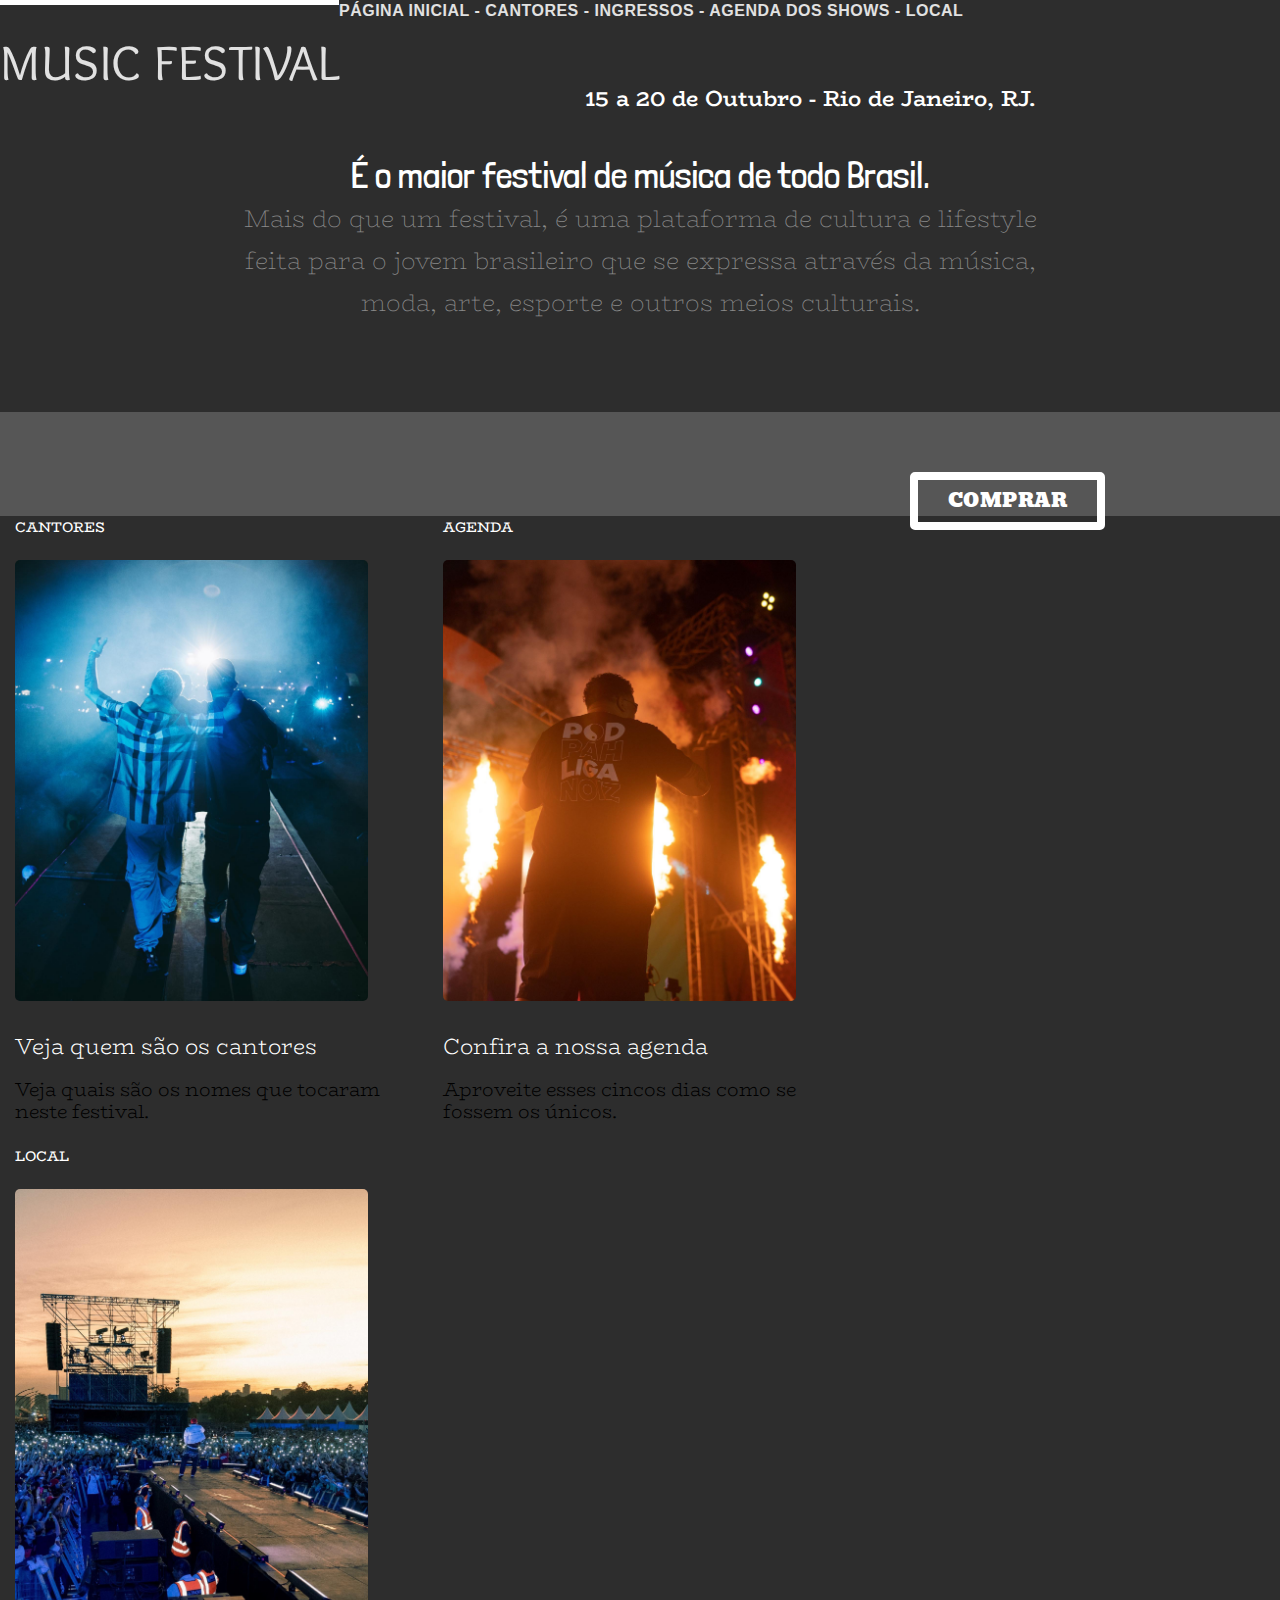
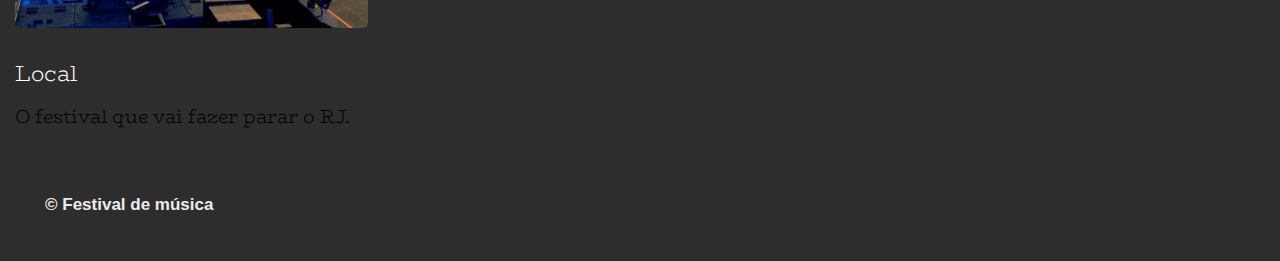
<file: Compras de Ingressos - Copia/index.html>
<!DOCTYPE html>
<html lang="pt">

<head>
    <meta charset = "utf-8">
    <title>Music Festival</title>
    <link rel="stylesheet" href="recurso/CSS/main.css">
    <link rel="preconnect" href="https://fonts.googleapis.com">
    <link rel="preconnect" href="https://fonts.gstatic.com" crossorigin>
    <link href="https://fonts.googleapis.com/css2?family=Overlock:wght@900&display=swap" rel="stylesheet">
</head>

<body>
    <header>
        <h1 class ="logo">
            <a class href ="index.html">
                Music Festival</a>
        </h1>
         
        <nav class="nav-primary-nav">
            <a href ="index.html"> Página Inicial - </a>
            <a href="cantores.html"> Cantores - </a>
            <a href="ingressos.html"> Ingressos - </a>
            <a href ="agenda.html"> Agenda dos shows - </a>
            <a href ="local.html"> Local</a>
        </nav>
        <h3 class ="tagline">15 a 20 de Outubro - Rio de Janeiro, RJ.</h3>
    </header>
    <section class="intro container">

        <h2>É o maior festival de música de todo Brasil.</h2>
        <link rel="preconnect" href="https://fonts.googleapis.com">
        <link rel="preconnect" href="https://fonts.gstatic.com" crossorigin>
        <link href="https://fonts.googleapis.com/css2?family=Londrina+Solid&display=swap" rel="stylesheet">


        <p>Mais do que um festival, é uma plataforma de cultura e lifestyle feita para o jovem brasileiro 
        que se expressa através da música, moda, arte, esporte e outros meios culturais.</p>
        <link rel="preconnect" href="https://fonts.googleapis.com">
        <link rel="preconnect" href="https://fonts.gstatic.com" crossorigin>
        <link href="https://fonts.googleapis.com/css2?family=BioRhyme:wght@700&display=swap" rel="stylesheet">

       
    </section>
    <section class="row">
        <div class="grid">

        <a class ="btn btn-alt" href = "ingressos.html">Comprar</a>
        <link rel="preconnect" href="https://fonts.googleapis.com">
        <link rel="preconnect" href="https://fonts.gstatic.com" crossorigin>
        <link href="https://fonts.googleapis.com/css2?family=Bevan:ital@1&display=swap" rel="stylesheet">

        </div>
    </section>

    <section class="teaser col-1-3">
        <h5>Cantores</h5>
        <a href="cantores.html">
        <img src ="recurso/imagens/cantores.jpg"
        alt="Cantores">
        <h3>Veja quem são os cantores</h3>
        </a>
    <p>Veja quais são os nomes que tocaram neste festival.</p>
    </section>
    <section class="teaser col-1-3">
    <h5>Agenda</h5>
    <a href ="agenda.html">
    <img src="recurso/imagens/agenda.jpg"
    alt="Agenda">
    <h3>Confira a nossa agenda</h3>
    </a>
    <p>Aproveite esses cincos dias como se fossem os únicos.</p>
</section><!--
--><section class="teaser col-1-3">
    <h5>Local</h5>
    <a href ="local.html">
    <img src="recurso/imagens/local.jpg"
    alt="Local">
    <h3>Local</h3>
    </a>
    <p>O festival que vai fazer parar o RJ.</p>

    
    <footer class="primary-footer container group">
        <small>&copy; Festival de música</small>
    </footer>
</body>

</html>
</file>
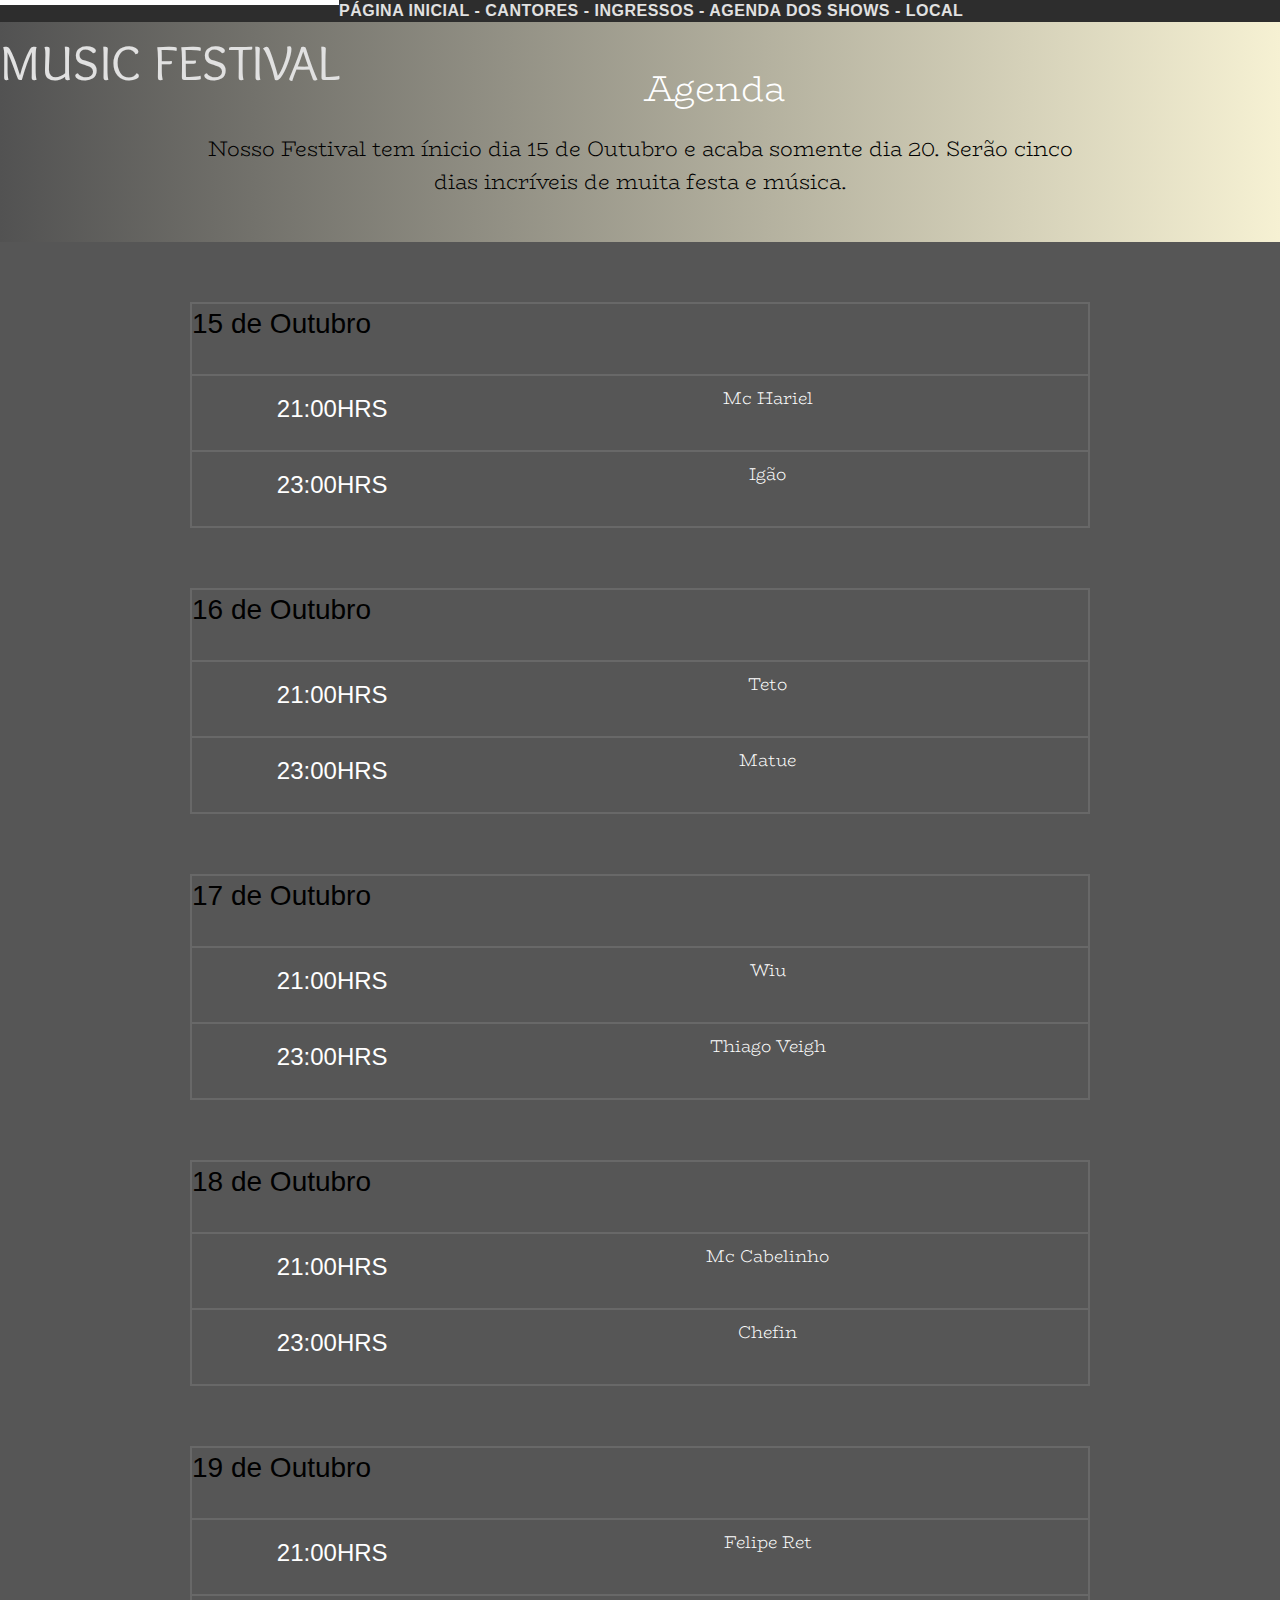
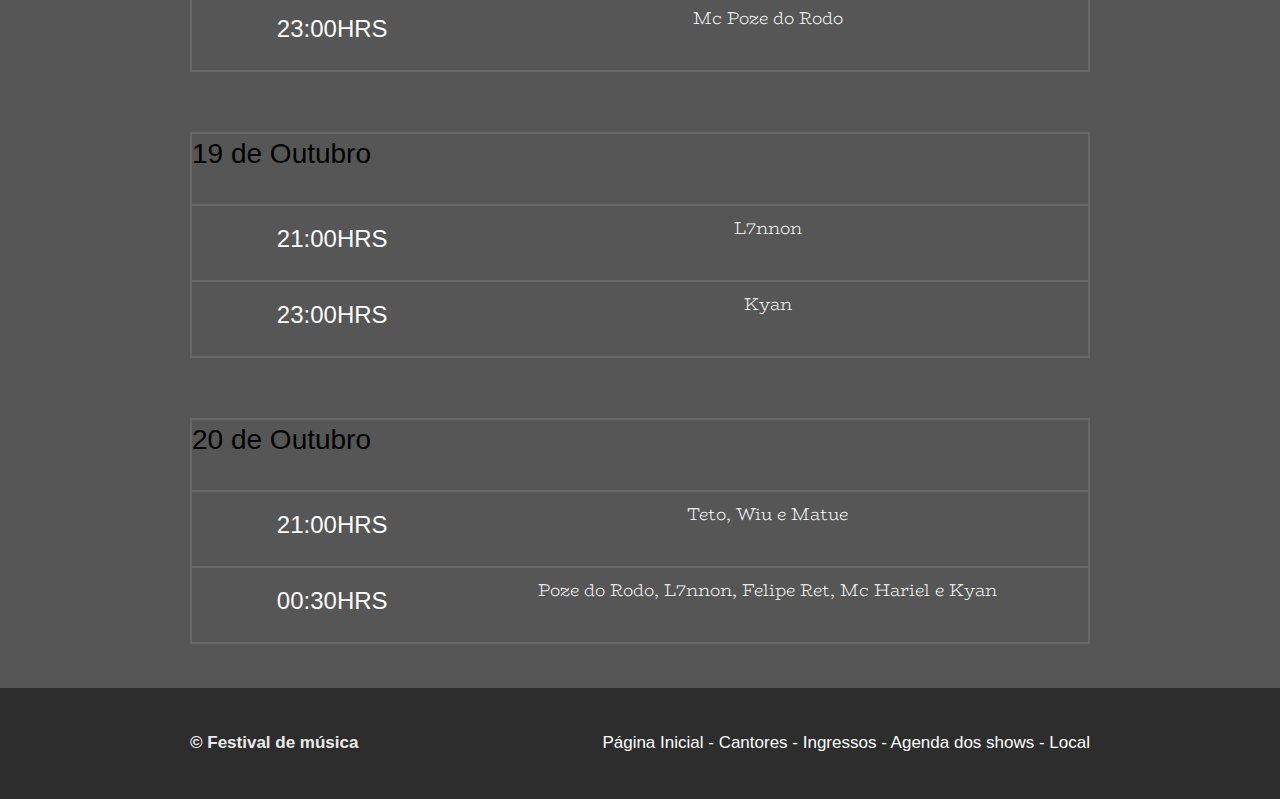
<file: Compras de Ingressos - Copia/agenda.html>
<!DOCTYPE html>
<html lang="pt">

<head>
    <meta charset="utf-8">
    <title>Music Festival</title>
    <link rel="stylesheet" href="recurso/CSS/main.css">
    <link rel="preconnect" href="https://fonts.googleapis.com">
    <link rel="preconnect" href="https://fonts.gstatic.com" crossorigin>
    <link href="https://fonts.googleapis.com/css2?family=Overlock:wght@900&display=swap" rel="stylesheet">
</head>

<body>
    <header>
        <h1 class="logo">
            <a class href="index.html">
                Music Festival</a>
        </h1>

        <nav class="nav-primary-nav">
            <a href="index.html"> Página Inicial - </a>
            <a href="cantores.html"> Cantores - </a>
            <a href="ingressos.html"> Ingressos - </a>
            <a href="agenda.html"> Agenda dos shows - </a>
            <a href="local.html"> Local </a>
        </nav>
    </header>
    <section class="row-alt">
        <div class="lead container">
            <h1>Agenda</h1>
            <p>Nosso Festival tem ínicio dia 15 de Outubro e acaba somente dia 20.
                Serão cinco dias incríveis de muita festa e música.
            </p>
            <link rel="preconnect" href="https://fonts.googleapis.com">
            <link rel="preconnect" href="https://fonts.gstatic.com" crossorigin>
            <link href="https://fonts.googleapis.com/css2?family=BioRhyme:wght@700&display=swap" rel="stylesheet">
        </div>
    </section>

    <section class="row">
        <div class="container">
            <table>
                <thead>
                    <tr>
                        <th scope = "row">15 de Outubro</th>

                    </tr>
                </thead>
               
                    <tr>
                        <th scope="row">
                            <time datetime="21:00:00">21:00Hrs</time>
                        </th>
                        <td>
                            <h4>Mc Hariel</h4>
                        </td>
                    
                    </tr>    

                        <th scope="row">
                            <time datetime="23:00:00">23:00Hrs</time>
                        </th>
                        <td>
                            <h4>Igão</h4>
                        </td>

            
            </table>

            <table>
                <thead>
                    
                    <tr>   
                        <th scope = "row">16 de Outubro</th>
                    </tr> 
                </thead>
                    <tr>
                        <th scope="row">
                            <time datetime="21:00:00">21:00Hrs</time>
                        </th>
                        <td>
                            <h4>Teto</h4>
                        </td>
    
                    </tr>  

                    <th scope="row">
                        <time datetime="23:00:00">23:00Hrs</time>
                    </th>
                    <td>
                        <h4>Matue</h4>
                    </td>
                   
                </table> 

                <table>
                    <thead>
    
                        <tr>   
                            <th scope = "row">17 de Outubro</th>
                        </tr> 
                    </thead>
                        <tr>
                            <th scope="row">
                                <time datetime="21:00:00">21:00Hrs</time>
                            </th>
                            <td>
                                <h4>Wiu</h4>
                            </td>
                        </tr> 
                        
                        <th scope="row">
                            <time datetime="23:00:00">23:00Hrs</time>
                        </th>
                        <td>
                            <h4>Thiago Veigh</h4>
                        </td>
                       
                    </table> 

                    <table>
                        <thead>
        
                            <tr>   
                                <th scope = "row">18 de Outubro</th>
                            </tr> 
                        </thead>
                            <tr>
                                <th scope="row">
                                    <time datetime="21:00:00">21:00Hrs</time>
                                </th>
                                <td>
                                    <h4>Mc Cabelinho</h4>

                            </tr>  

                            </td>
                            <th scope="row">
                                    <time datetime="23:00:00">23:00Hrs</time>
                            </th>
                            <td>
                                <h4>Chefin</h4>
                            </td>
                       
                        </table> 

                        
                    <table>
                        <thead>
        
                            <tr>   
                                <th scope = "row">19 de Outubro</th>
                            </tr> 
                        </thead>
                            <tr>
                                <th scope="row">
                                    <time datetime="21:00:00">21:00Hrs</time>
                                </th>
                                <td>
                                    <h4>Felipe Ret</h4>
                                </td>

                            </tr>
                            <th scope="row">
                                <time datetime="23:00:00">23:00Hrs</time>
                            </th>
                            <td>
                                <h4>Mc Poze do Rodo</h4>
                            </td>
                             
                        </table> 

                        
                    <table>
                        <thead>
        
                            <tr>   
                                <th scope = "row">19 de Outubro</th>
                            </tr> 
                        </thead>
                            <tr>
                                <th scope="row">
                                    <time datetime="21:00:00">21:00Hrs</time>
                                </th>
                                <td>
                                    <h4>L7nnon</h4>
                                </td>

                            </tr>
                            
                            <th scope="row">
                                <time datetime="23:00:00">23:00Hrs</time>
                            </th>
                            <td>
                                <h4>Kyan</h4>
                            </td>
                           
                        </table>
                        
                        <table>
                            <thead>
            
                                <tr>   
                                    <th scope = "row">20 de Outubro</th>
                                </tr> 
                            </thead>
                                <tr>
                                    <th scope="row">
                                        <time datetime="21:00:00">21:00Hrs</time>
                                    </th>
                                    <td>
                                        <h4>Teto, Wiu e Matue</h4>
                                    </td>
    
                                </tr>
                                
                                <th scope="row">
                                    <time datetime="00:30:00">00:30Hrs</time>
                                </th>
                                <td>
                                    <h4>Poze do Rodo, L7nnon, Felipe Ret, Mc Hariel e Kyan</h4>
                                </td>
                               
                            </table> 




        </div>
    </section>


    <footer class="primary-footer container group">
        <small>&copy; Festival de música</small>
        <nav class="nav">
            <a href="index.html">Página Inicial - </a>
            <a href="cantores.html">Cantores - </a>
            <a href="ingressos.html">Ingressos - </a>
            <a href="agenda.html">Agenda dos shows - </a>
            <a href="local.html"> Local </a>
        </nav>
    </footer>
</body>

</html>
</file>
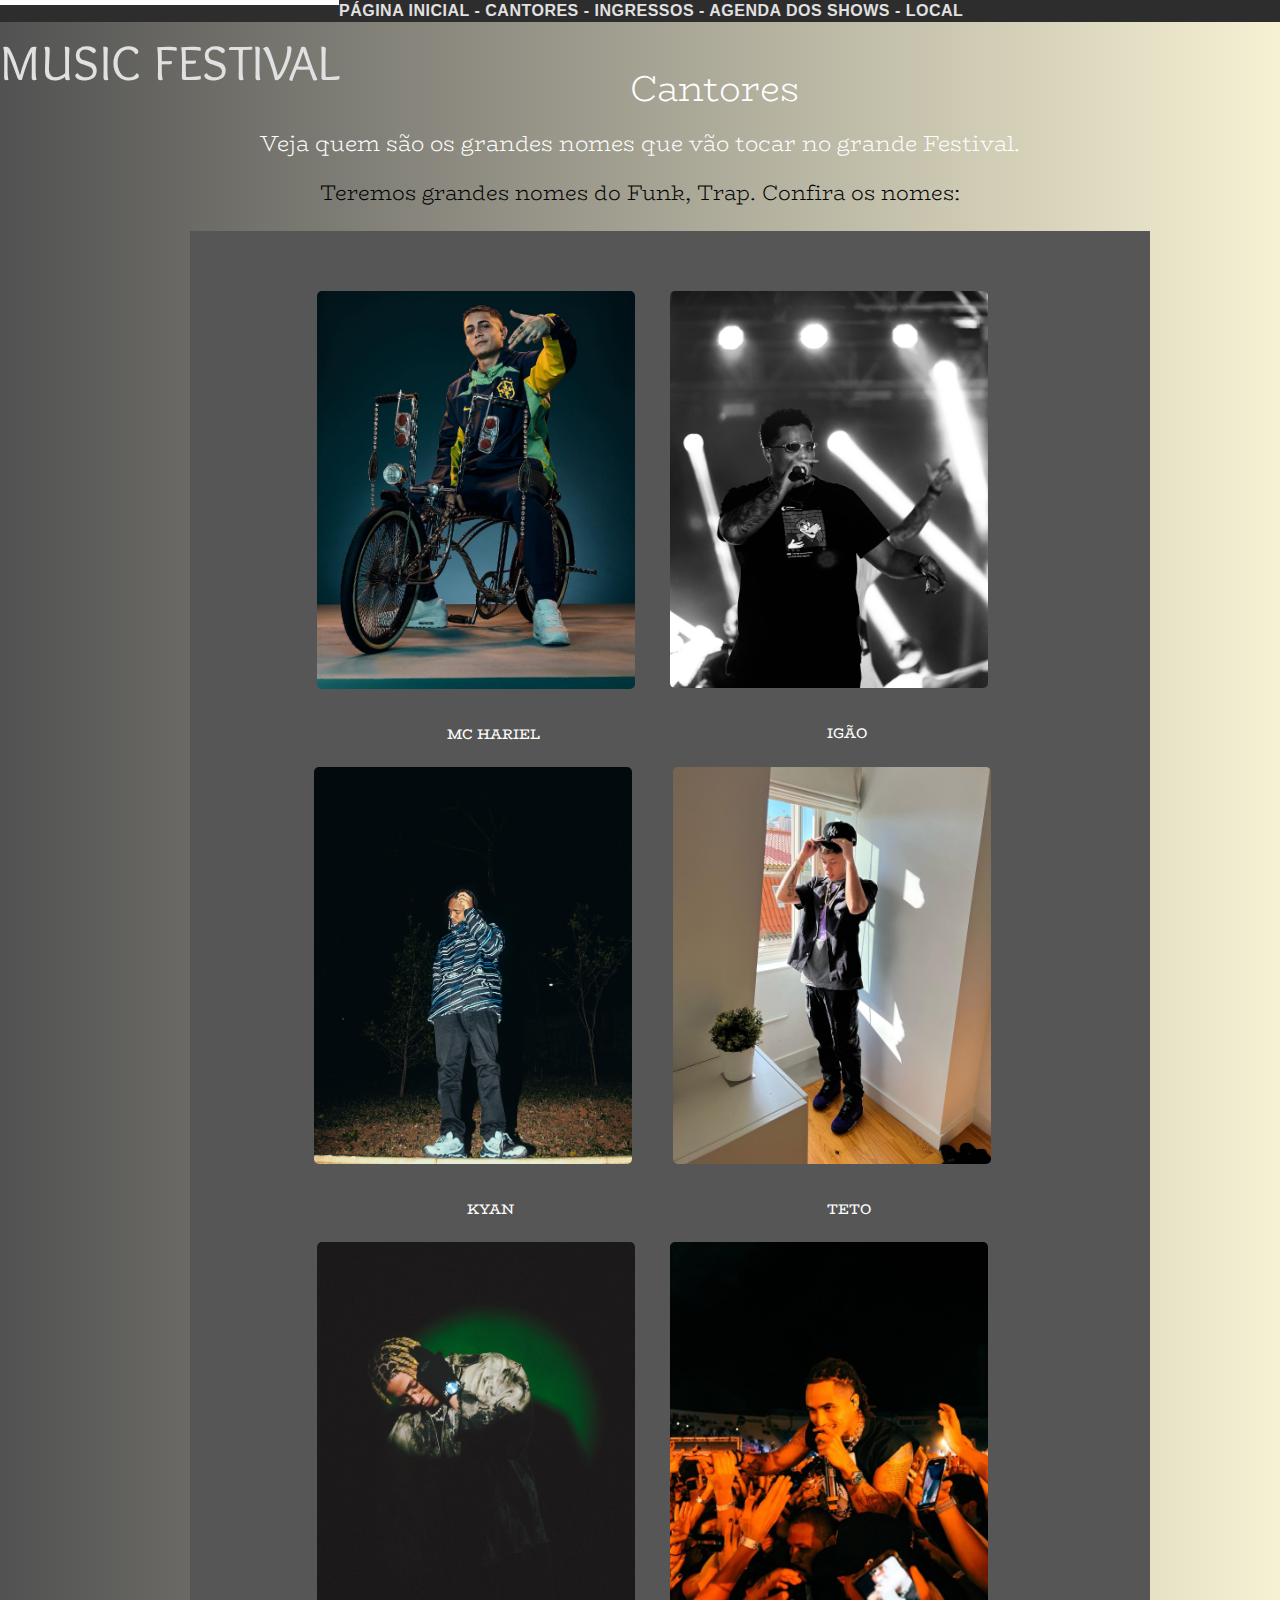
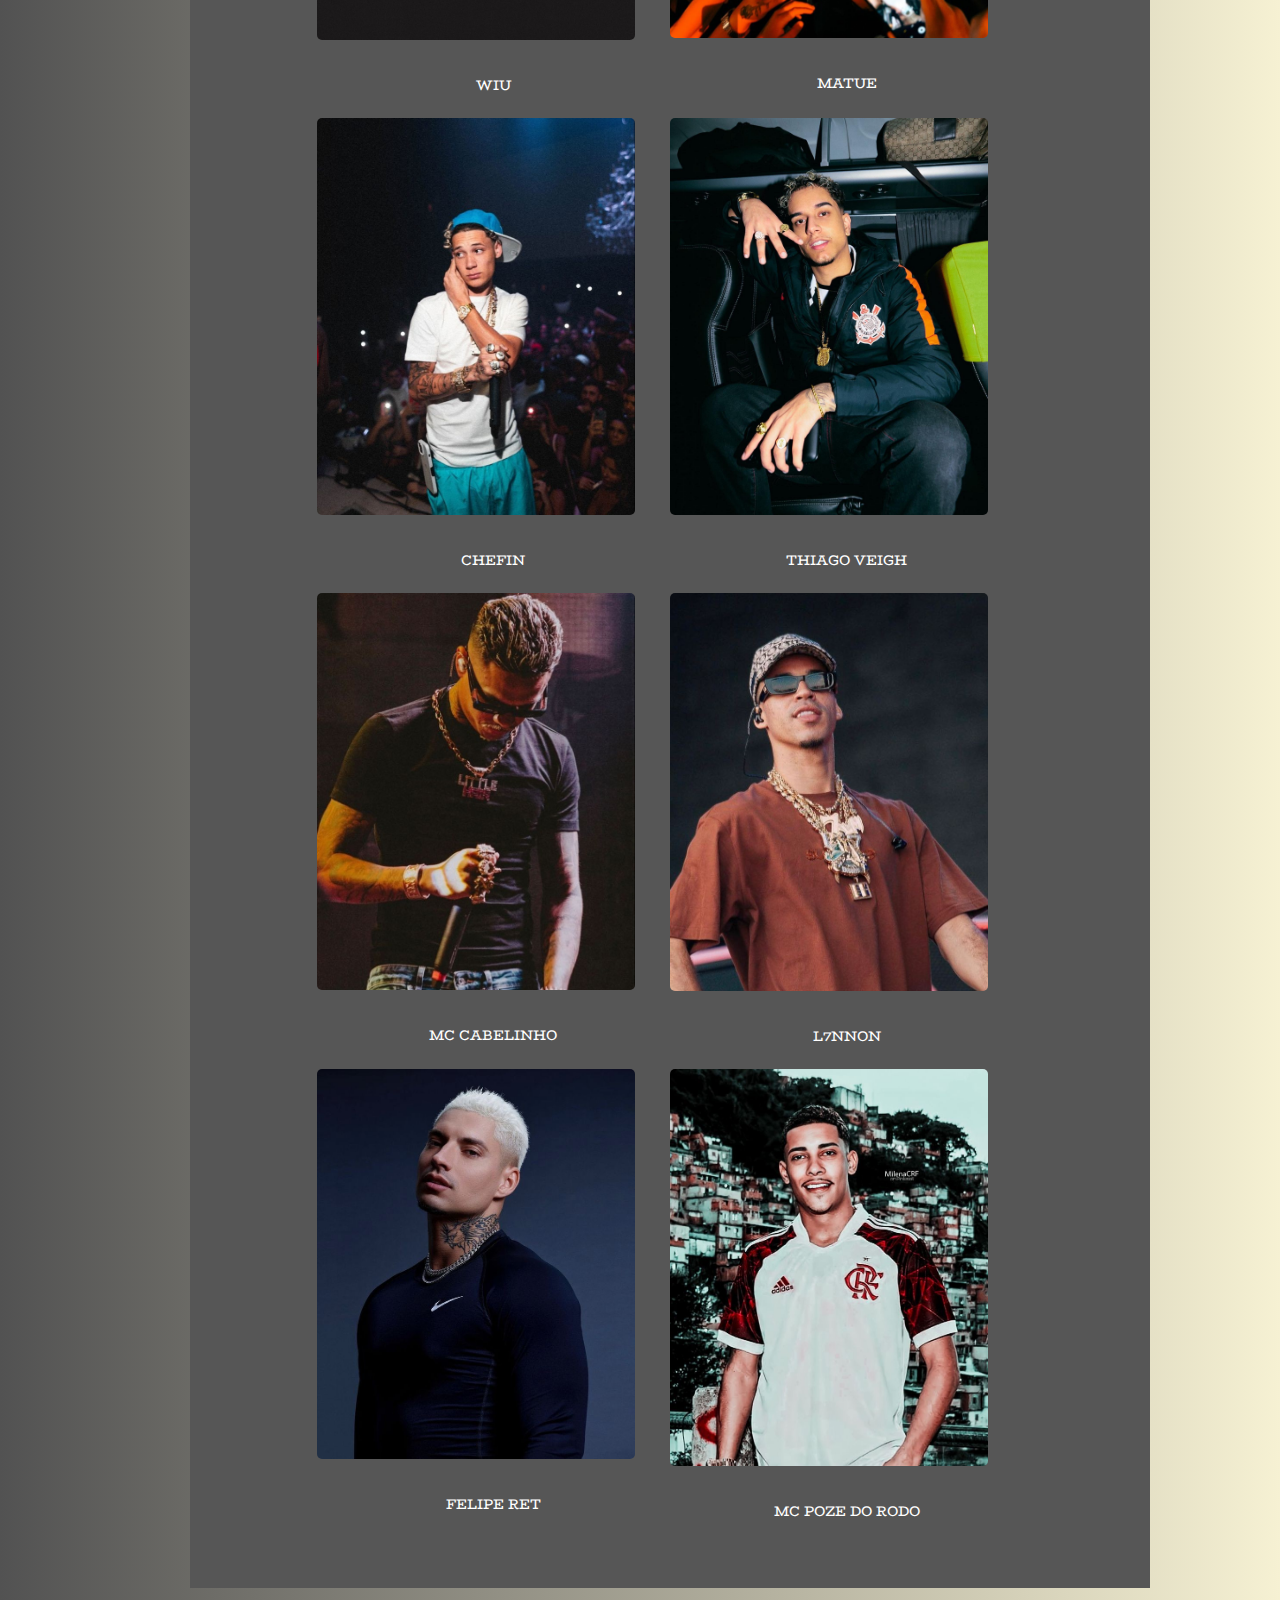
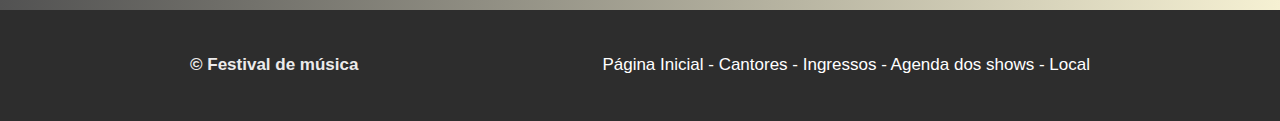
<file: Compras de Ingressos - Copia/cantores.html>
<!DOCTYPE html>
<html lang="pt">

<head>
    <meta charset="utf-8">
    <title>Music Festival</title>
    <link rel="stylesheet" href="recurso/CSS/main.css">
    <link rel="preconnect" href="https://fonts.googleapis.com">
    <link rel="preconnect" href="https://fonts.gstatic.com" crossorigin>
    <link href="https://fonts.googleapis.com/css2?family=Overlock:wght@900&display=swap" rel="stylesheet">
</head>

<body>
    <header>
        <h1 class="logo">
            <a class href="index.html">
                Music Festival</a>
        </h1>

        <nav class="nav-primary-nav">
            <a href="index.html"> Página Inicial - </a>
            <a href="cantores.html"> Cantores - </a>
            <a href="ingressos.html"> Ingressos - </a>
            <a href="agenda.html"> Agenda dos shows - </a>
            <a href="local.html"> Local </a>
        </nav>
    </header>
    <section class="row-alt">
        <div class="lead container">

            <h1>Cantores</h1>
            <h3>Veja quem são os grandes nomes que vão tocar no grande Festival.</h3>
            <p>Teremos grandes nomes do Funk, Trap. Confira os nomes:
            </p>
            <link rel="preconnect" href="https://fonts.googleapis.com">
            <link rel="preconnect" href="https://fonts.gstatic.com" crossorigin>
            <link href="https://fonts.googleapis.com/css2?family=BioRhyme:wght@700&display=swap" rel="stylesheet">

            <section class=" row">
                <div class="grid">
                    <section class="teaser col-1-8">
                        <img src="recurso/imagens/mchariel.jpg" alt="Cantores">
                        <h5>Mc Hariel</h5>
                    </section><!--
                    
                    
                        
                    
                    --><section class="teaser col-1-8">


                        <img src="recurso/imagens/igao.jpg" alt="Igão">
                        <h5>Igão</h5>
                    </section><!--
                    
                    
                      
                    -->
                    <section class="teaser col-1-8">


                        <img src="recurso/imagens/kyan.jpg" alt="kyan">
                        <h5>Kyan</h5>
                    </section> <!--
                   

                        
                    --><section class="teaser col-1-8">


                        <img src="recurso/imagens/teto.jpg" alt="teto">
                        <h5>Teto</h5>
                    </section>
                    <!--
                       
                           
                        
                    --><section class="teaser col-1-8">


                        <img src="recurso/imagens/wiu.jpg" alt="wiu">
                        <h5>Wiu</h5>
                    </section><!--
                   
                        
                        
                    --><section class="teaser col-1-8">


                        <img src="recurso/imagens/matue.jpg" alt="matue">
                        <h5>Matue</h5>
                    </section><!--
                    
                       
                           
                        
                    --><section class="teaser col-1-8">


                        <img src="recurso/imagens/chefin.jpg" alt="chefin">
                        <h5>Chefin</h5>


                    </section><!--
                    
                        
                        
                    --><section class="teaser col-1-8">


                        <img src="recurso/imagens/veigh.jpg" alt="veigh">
                        <h5>Thiago Veigh</h5>

                    </section><!--
                    

                        
                    --><section class="teaser col-1-8">


                        <img src="recurso/imagens/cabelinho.jpg" alt="cabelinho">
                        <h5>Mc Cabelinho</h5>
                    </section><!--


                    --><section class="teaser col-1-8">


                        <img src="recurso/imagens/l7.jpg" alt="L7">
                        <h5>L7nnon</h5>
                    </section><!--

                    --><section class="teaser col-1-8">


                        <img src="recurso/imagens/ret.jpg" alt="ret">
                        <h5>Felipe Ret</h5>
                    </section><!--

                    --><section class="teaser col-1-8">


                        <img src="recurso/imagens/poze.jpg" alt="poze">
                        <h5>Mc Poze do Rodo</h5>
                    </section>
                </div>
            </section>


        </div>
    </section>

    <footer class="primary-footer container group">
        <small>&copy; Festival de música</small>
        <nav class="nav">
            <a href="index.html">Página Inicial - </a>
            <a href="cantores.html">Cantores - </a>
            <a href="ingressos.html">Ingressos - </a>
            <a href="agenda.html">Agenda dos shows - </a>
            <a href="local.html"> Local </a>
        </nav>
    </footer>
</body>

</html>
</file>
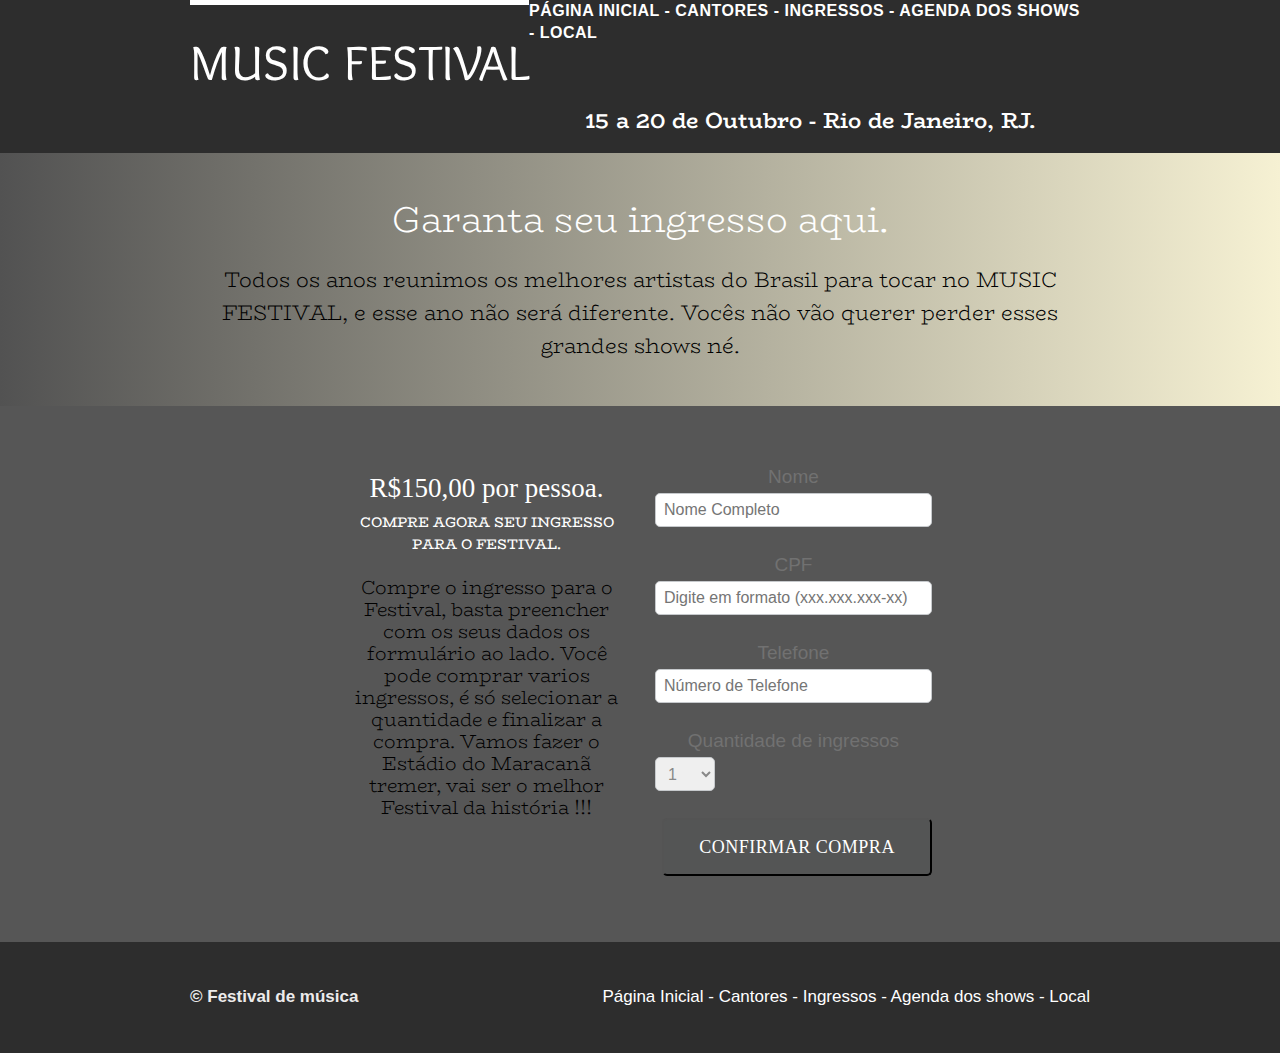
<file: Compras de Ingressos - Copia/ingressos.html>
<!DOCTYPE html>
<html lang="pt">

<head>
    <meta charset="utf-8">
    <title>Music Festival</title>
    <link rel="stylesheet" href="recurso/CSS/main.css">
    <link rel="preconnect" href="https://fonts.googleapis.com">
    <link rel="preconnect" href="https://fonts.gstatic.com" crossorigin>
    <link href="https://fonts.googleapis.com/css2?family=Overlock:wght@900&display=swap" rel="stylesheet">
</head>

<body>
    <header  class="primary-header container group">
        <h1 class="logo">
            <a class href="index.html">
                Music Festival</a>
        </h1>

        <nav class="nav-primary-nav">
            <a href="index.html"> Página Inicial - </a>
            <a href="cantores.html"> Cantores - </a>
            <a href="ingressos.html"> Ingressos - </a>
            <a href="agenda.html"> Agenda dos shows - </a>
            <a href="local.html"> Local </a>
        </nav>
        <h3 class ="tagline">15 a 20 de Outubro - Rio de Janeiro, RJ.</h3>
    </header>
    <section class="row-alt">
        <div class="lead container">
            <h1>Garanta seu ingresso aqui.</h1>
            <p>Todos os anos reunimos os melhores artistas do Brasil para tocar no MUSIC FESTIVAL, e esse ano não será diferente.
                Vocês não vão querer perder esses grandes shows né.
            </p>
        <link rel="preconnect" href="https://fonts.googleapis.com">
        <link rel="preconnect" href="https://fonts.gstatic.com" crossorigin>
        <link href="https://fonts.googleapis.com/css2?family=BioRhyme:wght@700&display=swap" rel="stylesheet">
        </div>
    </section>
    <section class="row">
        <div class="grid">
            <section class="col-2-3">
                <h2>R$150,00 por pessoa.</h2>
                <h5>Compre agora seu ingresso para o Festival.</h5>

                <p>Compre o ingresso para o Festival, basta preencher com os seus dados os formulário ao lado.
                    Você pode comprar varios ingressos, é só selecionar a quantidade e finalizar a compra.
                    Vamos fazer o Estádio do Maracanã tremer, vai ser o melhor Festival da história !!!</p>

                </section><!--
                --><form class="col-1-3" action="#" method="post">
                        <fieldset class="grupo-inscricao">
                            <label>Nome
                                <input type="text" name="nome" placeholder="Nome Completo" required>
                            </label>
                            <label>CPF
                                <input type="text" name="CPF" placeholder="Digite em formato (xxx.xxx.xxx-xx)" required>
                            </label>
                            <label>Telefone
                                <input type="text" name="telefone" placeholder="Número de Telefone" required>
                            </label>
                            <label>Quantidade de ingressos
                                <select name="quantidade" required>
                                    <option value="1" selected>1</option>
                                    <option value="2">2</option>
                                    <option value="3">3</option>
                                    <option value="4">4</option>
                                    <option value="5">5</option>
                                    <option value="6">6</option>
                                    <option value="7">7</option>
                                    <option value="8">8</option>
                                    <option value="9">9</option>
                                    <option value="10">10</option>
                                </select>
                            </label>
                        </fieldset>
                        <input class="btn btn-default" type="submit" name="submit" value="Confirmar Compra">
                    </form>
                </div>
            </section>            
    
    <footer class="primary-footer container group">
        <small>&copy; Festival de música</small>
        <nav class="nav">
            <a href="index.html">Página Inicial - </a>
            <a href="cantores.html"> Cantores - </a>
            <a href="ingressos.html"> Ingressos - </a>
            <a href ="agenda.html"> Agenda dos shows - </a>
            <a href ="local.html"> Local</a>
        </nav>
    </footer>
</body>

</html>
</file>
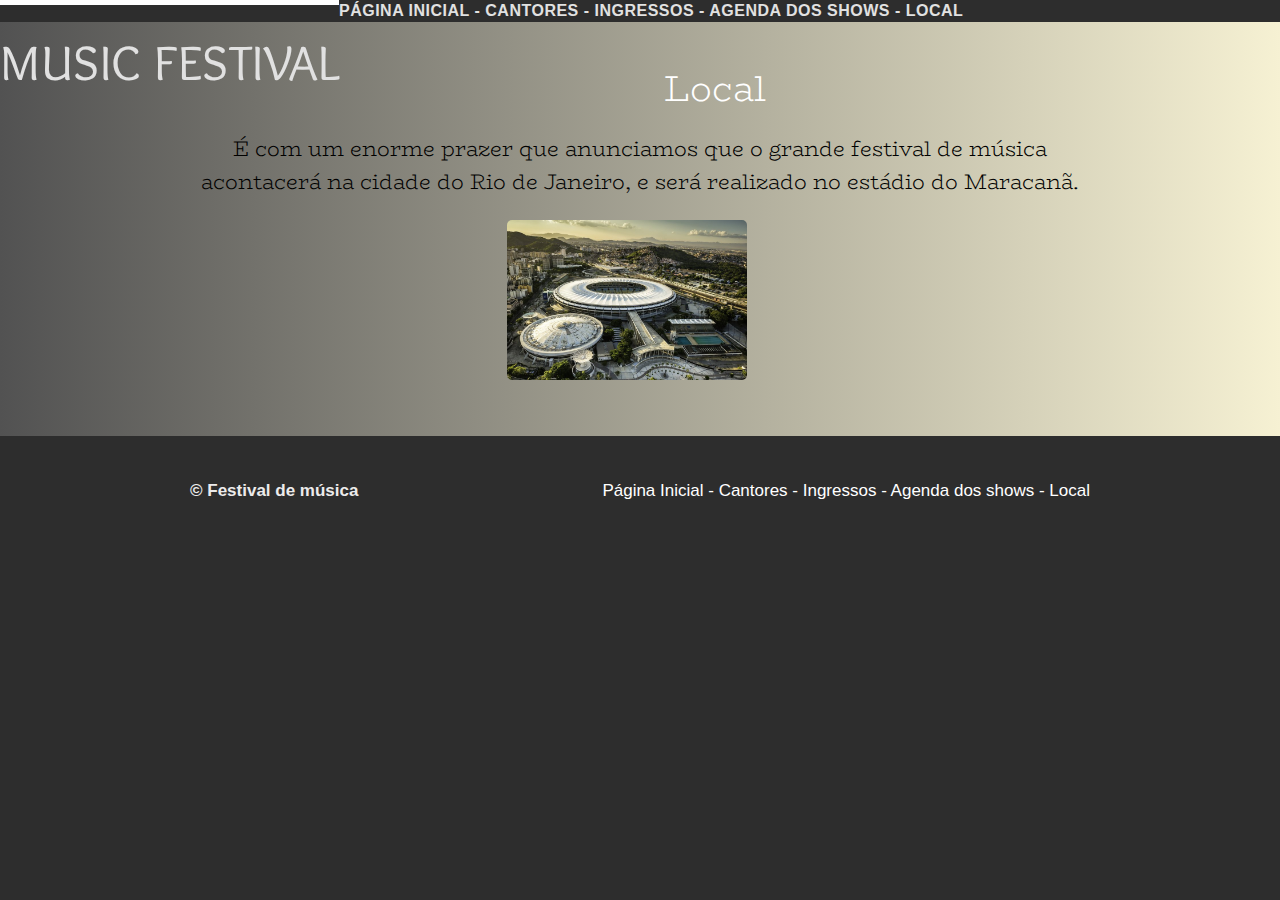
<file: Compras de Ingressos - Copia/local.html>
<!DOCTYPE html>
<html lang="pt">

<head>
    <meta charset="utf-8">
    <title>Music Festival</title>
    <link rel="stylesheet" href="recurso/CSS/main.css">
    <link rel="preconnect" href="https://fonts.googleapis.com">
    <link rel="preconnect" href="https://fonts.gstatic.com" crossorigin>
    <link href="https://fonts.googleapis.com/css2?family=Overlock:wght@900&display=swap" rel="stylesheet">
</head>

<body>
    <header>
        <h1 class="logo">
            <a class href="index.html">
                Music Festival</a>
        </h1>

        <nav class="nav-primary-nav">
            <a href="index.html"> Página Inicial - </a>
            <a href="cantores.html"> Cantores - </a>
            <a href="ingressos.html"> Ingressos - </a>
            <a href="agenda.html"> Agenda dos shows - </a>
            <a href="local.html"> Local </a>
        </nav>
    </header>

    <section class = "row-alt">
        <div class = "lead container">
            <h1>Local</h1>
            <p>É com um enorme prazer que anunciamos que o grande festival de música acontacerá na cidade do Rio de Janeiro,
                e será realizado no estádio do Maracanã.
            </p>

                    <section class="teaser col-1-3">
                        <img src="recurso/imagens/maraca.jpg" alt="Maracanã">
                    </section>
  
            <link rel="preconnect" href="https://fonts.googleapis.com">
            <link rel="preconnect" href="https://fonts.gstatic.com" crossorigin>
            <link href="https://fonts.googleapis.com/css2?family=BioRhyme:wght@700&display=swap" rel="stylesheet">
        </div>
    </section>






    <footer class="primary-footer container group">
        <small>&copy; Festival de música</small>
        <nav class="nav">
            <a href="index.html">Página Inicial - </a>
            <a href="cantores.html"> Cantores - </a>
            <a href="ingressos.html"> Ingressos - </a>
            <a href ="agenda.html"> Agenda dos shows - </a>
            <a href ="local.html"> Local</a>
        </nav>
    </footer>
</body>

</html>
</file>
<file: Compras de Ingressos - Copia/recurso/CSS/main.css>
/* http://meyerweb.com/eric/tools/css/reset/ 
   v2.0 | 20110126
   License: none (public domain)
*/

html, body, div, span, applet, object, iframe,
h1, h2, h3, h4, h5, h6, p, blockquote, pre,
a, abbr, acronym, address, big, cite, code,
del, dfn, em, img, ins, kbd, q, s, samp,
small, strike, strong, sub, sup, tt, var,
b, u, i, center,
dl, dt, dd, ol, ul, li,
fieldset, form, label, legend,
table, caption, tbody, tfoot, thead, tr, th, td,
article, aside, canvas, details, embed, 
figure, figcaption, footer, header, hgroup, 
menu, nav, output, ruby, section, summary,
time, mark, audio, video {
	margin: 0;
	padding: 0;
	border: 0;
	font-size: 100%;
	font: inherit;
	vertical-align: baseline;
}
/* HTML5 display-role reset for older browsers */
article, aside, details, figcaption, figure, 
footer, header, hgroup, menu, nav, section {
	display: block;
}
body {
	line-height: 1;
}
ol, ul {
	list-style: none;
}
blockquote, q {
	quotes: none;
}
blockquote:before, blockquote:after,
q:before, q:after {
	content: '';
	content: none;
}
table {
	border-collapse: collapse;
	border-spacing: 0;
}



/*
  ========================================
  Estilos personalizados
  ========================================
*/
body {
    background: #2d2d2d;
    color: rgb(0, 0, 0);
    font: 300 19px/22px "Lato", "Open Sans", "Helvetica Neue",
      Helvetica, Arial, sans-serif;
  }
  
  h1,
  h2,
  h3,
  h4 {
    color: #ffffff;
  }
  
  h1 {
    font-size: 36px;
    line-height: 44px;
  }
  
  h2 {
    font-size: 27px;
    line-height: 45px;
    font-family: 'Londrina Solid', cursive;
  }
  
  h3 {
    font-size: 22px;
  }
  
  h4 {
    font-size: 17px;
  }
  
  h5 {
    color: #ffffff;
    font-size: 14px;
    font-weight: 400;
    text-transform: uppercase;
  }
  
  strong {
    font-weight: 400;
  }
  
  cite,em {
    font-style: italic;
  }
  
  /*
    ========================================
    Links
    ========================================
  */
  
  a {
    color: #e1e1e1;
    text-decoration: none;
  }
  
  a:hover {
    color: #ffffff;
  }
  
  p a {
    border-bottom: 1px solid #ffffff;
  }
  
  .teaser a:hover h3 {
    color: #ffffff;
  }
  
  .teaser img {
    border-radius: 5px;
    display: block;
    margin-bottom: 34px;
    max-width: 90%;
  }
  
  .primary-header a,
  .primary-footer a {
    color: #fff;
  }
  
  .primary-header a:hover,
  .primary-footer a:hover {
    color: #a3a3a3;
  }
  
  
  
  
  
  
  
  /*
    ======================================
    Grid
    ======================================
  */
  
  *,
  *:before,
  *:after {
    -webkit-box-sizing: border-box;
    -moz-box-sizing: border-box;
    box-sizing: border-box;
  }
  
  .container {
    margin: 0 auto;
    padding-left: 30px;
    padding-right: 30px;
    width: 960px;
  }
  
  .col-1-3 {
    width: 33.2%;
  }
  
  .col-2-3 {
    width: 66.5%;
  }
  
  .col-1-3,
  .col-2-3 {
    display: inline-block;
    vertical-align: top;
    width: 33%;
  }
  .col-1-8{
    display: inline-block;
    vertical-align: text-top;
    width: 38%;
  }

  .grid,
  .col-1-3,
  .col-2-3 {
    padding-left: 15px;
    padding-right: 15px;
  }
  
  .container,
  .grid {
    margin: 0 auto;
    width: 960px;
  }
  
  .container {
    padding-left: 30px;
    padding-right: 30px;
  }
  
  
  
  
  /*
    ========================================
    Clearfix
    ========================================
  */
  .group:before,
  .group:after {
    content: "";
    display: table;
  }
  
  .group:after {
    clear: both;
  }
  
  .group {
    clear: both;
    *zoom: 1;
  }
  
  /*
    ========================================
    Rows
    ========================================
  */
  
  .row,
  .row-alt {
    min-width: 960px;
  }
  
  .row {
    background: rgb(86, 86, 86);
    padding: 60px 0 44px 0;
    text-align: center;
  }
  
  
  .row-alt {
    background: #cbe2c1;
    background: -webkit-linear-gradient(to right, #636363, #f6f1d3);
    background: -moz-linear-gradient(to right, #676767, #f6f1d3);
    background: linear-gradient(to right, #525252, #f6f1d3);
    padding: 44px 0 22px 0;
  }
  
  
  
  
  /*
    ========================================
    Typography
    ========================================
  */
  
  h1,
  h3,
  h4,
  h5,
  p {
    margin-bottom: 22px;
    font-family: 'BioRhyme', serif;
  }
  
  /*
   ========================================
   Leads
   ========================================
  */
  .lead {
    text-align: center;
  }
  
  .lead p {
    font-size: 21px;
    line-height: 33px;
  }
  
  
  /*
    ========================================
    Buttons
    ========================================
  */
  
  .btn {
    border-radius: 5px;
    color: rgb(255, 255, 255);
    cursor: pointer;
    float: inline-end;
    font-weight: 400;
    letter-spacing: .5px;
    margin: 5;
    text-transform: uppercase;
    font-family: 'Bevan', cursive;
  }
  
  .btn-alt {
    border: 8px solid rgb(255, 255, 255);
    padding: 10px 30px;
  }
  
  .btn-alt:hover {
    background: #fff;
    color: #4a4a4a;
  }
  
  .btn-default {
    border: 5;
    background: #545555;
    padding: 16px 35px;
    font-size: 18px;
  }
  
  .btn-default:hover {
    background: #ffffff;
    color: #4a4a4a;
  }
  
  
  /*
    ========================================
    Home
    ========================================
  */
  
  .intro {
    color: rgb(139, 139, 139);
    line-height: 42px;
    padding: 22px 80px 66px 80px;
    text-align: center;
  }
  
  .intro h2 {
    font-size: 36px;
  }
  
  .intro p {
    font-size: 24px;
    font-weight: 100;
  }
  
  /*
  ========================================
  Agenda
  ========================================
  */
  table {
    margin-bottom: 60px;
    width: 100%;
    border: 2px solid #686868;
  }



  table:last-child {
    margin-bottom: 0;
  }
  
  th,
  td {
    padding-bottom: 30px;
    vertical-align: top;

  }
  
  th {
    padding-right: 60px;
    text-align: right;
    width: 20%;
   
  }


  td {
    width: 50%;
    text-align: center;
    line-height: 20px;
  }
  
  thead {
    line-height: 50px;
  }
  
  thead th {
    color: #000000;
    font-size: 24px;
  }
  
  thead {
    line-height: 40px;
  
  }
  
  thead th {
    color: #000000;
    font-size: 28px;
    display: -moz-inline-stack;
    text-align: left;
    width: 20%;
  }
  
  tbody th {
    border-top: 2px solid #686868;
    color: #ffffff;
    font-size: 24px;
    font-weight: 400;
    padding-top: 22px;
    text-transform: uppercase;
    border-left: 2px solid #686868;
  }
  
  tbody td {
    border-top: 2px solid #686868;
    padding-top: 12px;

    
  }
  
  tbody td:first -of -type {
    padding-right: 15px;
    
  }
  
  tbody td:last -of -type {
    padding-left: 15px;
  }
  
  tbody td:only -of -type {
    padding-left: 0;
    padding-right: 0;
  
  }
  
  table h4 {
    color: rgb(255, 255, 255);
    margin-bottom: 0;
    text-align: center;

  }


  

  /*
    ========================================
    Cabeçalho primário
    ========================================
  */
  .logo {
    border-top: 5px solid #ffffff;
    float: inline-start;
    font-size: 50px;
    line-height: 35px;
    padding: 40px 0 22px 0;
    font-weight: 100;
    letter-spacing: .5px;
    text-transform: uppercase;
    font-family: 'Overlock', cursive;
  }

    .nav-primary-nav {
    font-size: 16px;
    font-weight: 600;
    letter-spacing: 0.5px;
    text-transform: uppercase;
    float: inline;
}

  .tagline {
    margin: 65px 0 22px 0;
    text-align: center;
    font-weight: 600;
  }
  

  
  /*
    ========================================
    Navegação
    ========================================
  */
  
  .nav {
    text-align: end;
    

  }
  
  
  /*
    ========================================
     Rodapé Primário
    ========================================
  */
  .primary-footer {
    color: #ecebeb;
    font-size: 17px;
    padding-bottom: 45px;
    padding-top: 44px;
  }
  
  .primary-footer small {
    float: left;
    font-weight: 600;
  }
  
  /*
  ========================================
  Inscrição
  ========================================
  */
  form {
    margin-bottom: 22px;
  }
  
  input,
  select,
  textarea {
    font: 300 16px/22px "Lato", "Open Sans",
      "Helvetica Neue",
      Helvetica, Arial, sans-serif;
  }
  
  .grupo-inscricao label {
    color: #717171;
    cursor: pointer;
    font-weight: 400;
  }
  
  .grupo-inscricao input,
  .grupo-inscricao select,
  .grupo-inscricao textarea {
    border: 1px solid #c6c9cc;
    border-radius: 5px;
    color: #888;
    display: block;
    margin: 5px 0 27px 0;
    padding: 5px 8px;
  }
  
  .grupo-inscricao input,
  .grupo-inscricao textarea {
    width: 100%;
  }
  
  .grupo-inscricao select {
    height: 34px;
    width: 60px;
  }
  
  .grupo-inscricao textarea {
    height: 78px;
  }
</file>
